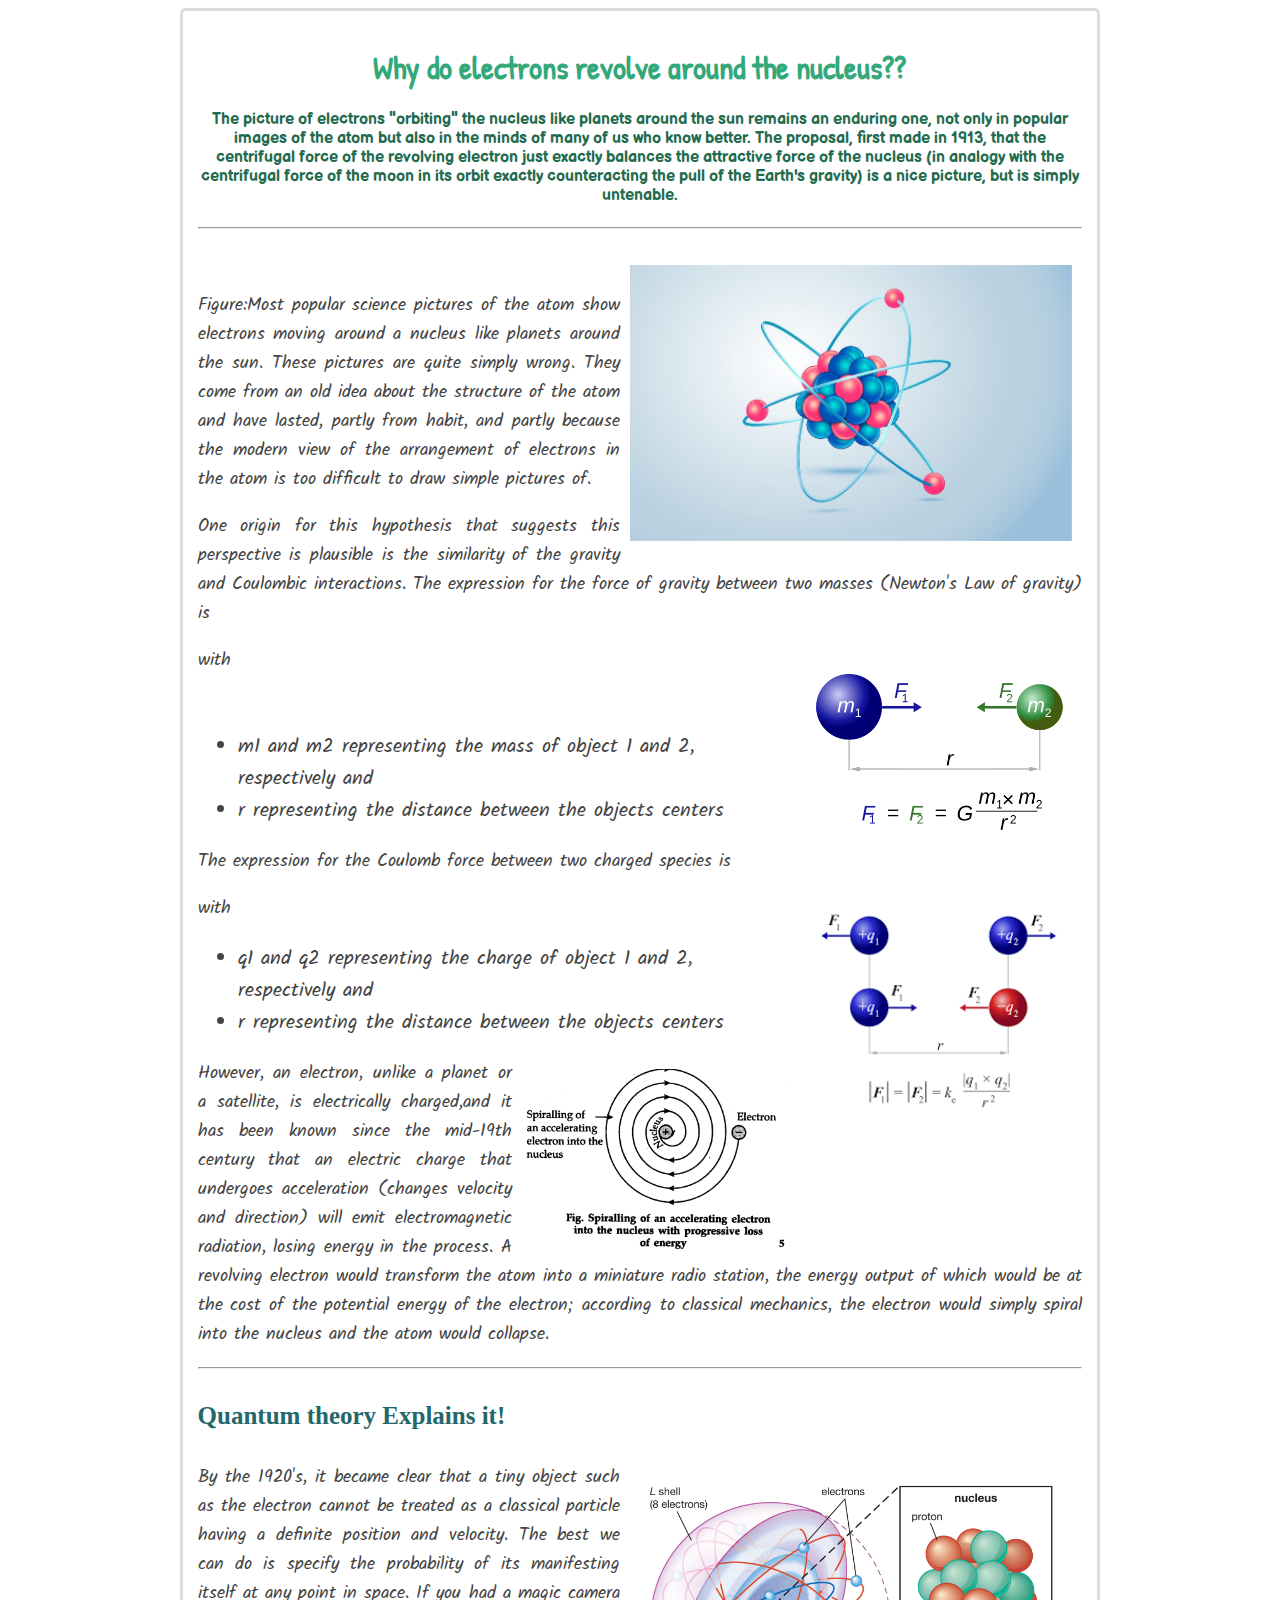
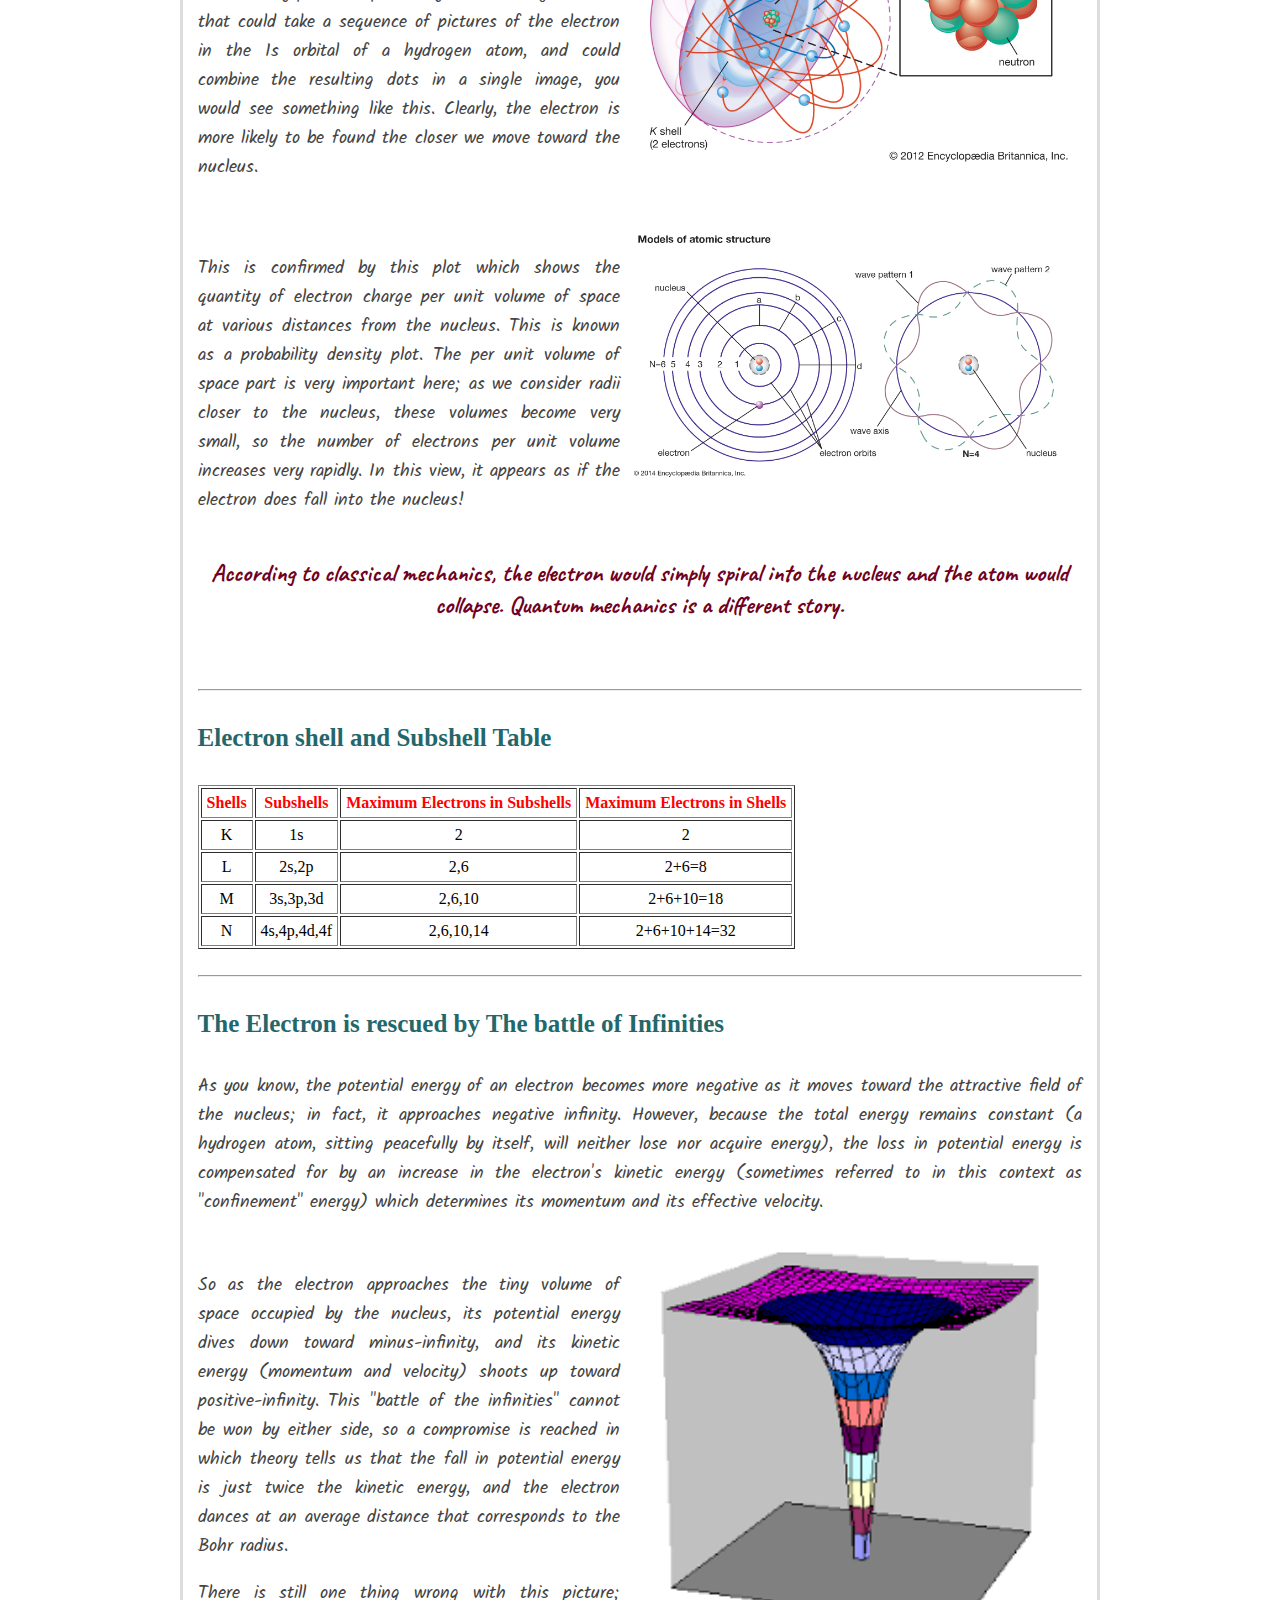
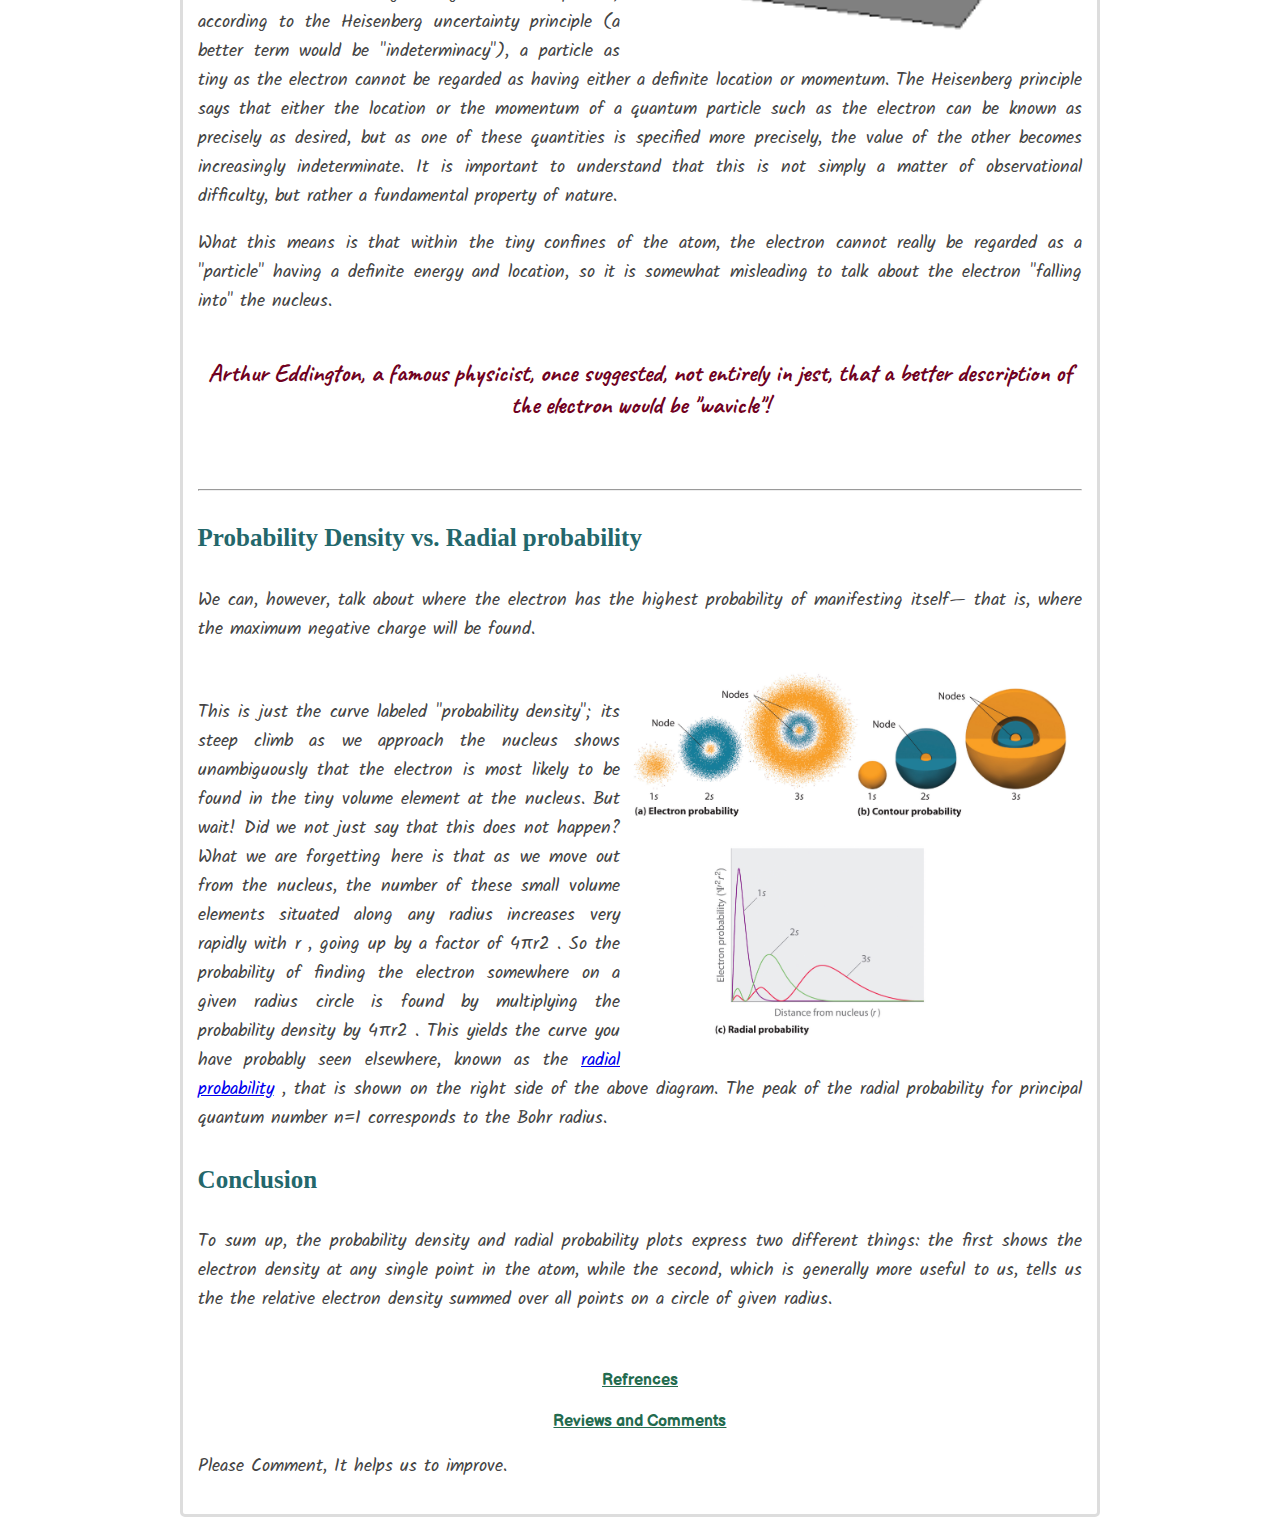
<file: index.html>
<!doctype html>
<!-- Html Tag Main Branch-->
<html>
    <!--Head of the HTML -->
    <head>
        <title>Why do electrons revolve around the nucleus??</title>
        <link rel="stylesheet" href="atoms.css">
    </head>
    <!--Body of the HTML -->
    <body>
        <!--Div Tag Main Branch-->
        <div class="page">
            <h1 class="heading">Why do electrons revolve around the nucleus??</h1>
            <h4 class="top-para"><p>The picture of electrons "orbiting" the nucleus like planets around the sun remains an enduring one, not only in popular images of the atom but also in the minds of many of us who know better. The proposal, first made in 1913, that the centrifugal force of the revolving electron just exactly balances the attractive force of the nucleus (in analogy with the centrifugal force of the moon in its orbit exactly counteracting the pull of the Earth's gravity) is a nice picture, but is simply untenable.</p></h4>
            <hr>
            <br>
            <a href="https://courses.lumenlearning.com/boundless-chemistry/chapter/the-structure-of-the-atom/" target="_blank">
                <img class="article-image"  src="images\Class-11-Structure-of-an-Atom.jpg" >
            </a>
            <br>
            <p class="para">Figure:Most popular science pictures of the atom show electrons moving around a nucleus like planets around the sun. These pictures are quite simply wrong. They come from an old idea about the structure of the atom and have lasted, partly from habit, and partly because the modern view of the arrangement of electrons in the atom is too difficult to draw simple pictures of.</p>
            <p class="para">One origin for this hypothesis that suggests this perspective is plausible is the similarity of the gravity and Coulombic interactions. The expression for the force of gravity between two masses (Newton's Law of gravity) is</p>
            <a href="https://www.toppr.com/guides/physics-formulas/gravitational-force-formula/" target="_blank">
                <img class="article-image1"  src="images\Gravitational-force-1024x717.jpg">
            </a>
            <p class="para-word">with</p>
            <br>
            <ul class="para-list">
                <li>m1  and  m2  representing the mass of object 1 and 2, respectively and</li>
                <li>r  representing the distance between the objects centers</li>
            </ul>
            <p class="para">The expression for the Coulomb force between two charged species is</p>
            <a href="https://en.wikipedia.org/wiki/Coulomb%27s_law" target="_blank">
                <img class="article-image1"  src="images\CoulumbLaw.jpg">
            </a>
            <p class="para-word">with</p>
            <ul class="para-list">
                <li>q1  and  q2  representing the charge of object 1 and 2, respectively and</li>
                <li>r  representing the distance between the objects centers</li>
            </ul>
            <a href="https://ask.learncbse.in/t/give-the-drawbacks-of-rutherfords-atomic-model/4432" target="_blank">
                <img class="article-image1" src="images\Death of electron.jpg">
            </a>
            <p class="para">However, an electron, unlike a planet or a satellite, is electrically charged,and it has been known since the mid-19th century that an electric charge that undergoes acceleration (changes velocity and direction) will emit electromagnetic radiation, losing energy in the process. A revolving electron would transform the atom into a miniature radio station, the energy output of which would be at the cost of the potential energy of the electron; according to classical mechanics, the electron would simply spiral into the nucleus and the atom would collapse.
            </p>
            <hr>
            <h4 class="sub-heading"><p>Quantum theory Explains it!</p></h4>
            <a href="https://www.britannica.com/science/atom/The-laws-of-quantum-mechanics" target="_blank">
                <img class="article-image"  src="images\Shell-atomic-model-shell-shells-electrons-energy.jpg">
            </a>
            <p class="para">By the 1920's, it became clear that a tiny object such as the electron cannot be treated as a classical particle having a definite position and velocity. The best we can do is specify the probability of its manifesting itself at any point in space. If you had a magic camera that could take a sequence of pictures of the electron in the 1s orbital of a hydrogen atom, and could combine the resulting dots in a single image, you would see something like this. Clearly, the electron is more likely to be found the closer we move toward the nucleus.</p>
            
            <br>
            <a class="new-link" href="https://www.britannica.com/science/physics-science/Quantum-mechanics" target="_blank">
                <img class="article-image"  src="images\electron-theory-Bohr-point-mass-energy-levels.jpg">
            </a>
            <br>
            <p class="para">This is confirmed by this plot which shows the quantity of electron charge per unit volume of space at various distances from the nucleus. This is known as a probability density plot. The per unit volume of space part is very important here; as we consider radii closer to the nucleus, these volumes become very small, so the number of electrons per unit volume increases very rapidly. In this view, it appears as if the electron does fall into the nucleus!</p>
            <h5 class="para-highlight"><p>According to classical mechanics, the electron would simply spiral into the nucleus and the atom would collapse. Quantum mechanics is a different story.</p></h5>
            <br>
            <hr>
            <h4 class="sub-heading"><p>Electron shell and Subshell Table</p></h4>
            <!--Table in the HTML-->
            <table class="chart" border="1" cellpadding="5">
                <tr>
                    <th><span style="color: red">Shells</span></th>
                    <th><span style="color: red">Subshells</span></th>
                    <th><span style="color: red">Maximum Electrons in Subshells</span></th>
                    <th><span style="color: red">Maximum Electrons in Shells</span></th>
                </tr>
                <tr>
                    <td>K</td>
                    <td>1s</td>
                    <td>2</td>
                    <td>2</td>
                </tr>
                <tr>
                    <td>L</td>
                    <td>2s,2p</td>
                    <td>2,6</td>
                    <td>2+6=8</td>
                </tr>
                <tr>
                    <td>M</td>
                    <td>3s,3p,3d</td>
                    <td>2,6,10</td>
                    <td>2+6+10=18</td>
                </tr>
                <tr>
                    <td>N</td>
                    <td>4s,4p,4d,4f</td>
                    <td>2,6,10,14</td>
                    <td>2+6+10+14=32</td>
                </tr>
            </table>
            <br>
            <hr>
            <h4 class="sub-heading"><p>The Electron is rescued by The battle of Infinities</p></h4>
            <p class="para">As you know, the potential energy of an electron becomes more negative as it moves toward the attractive field of the nucleus; in fact, it approaches negative infinity. However, because the total energy remains constant (a hydrogen atom, sitting peacefully by itself, will neither lose nor acquire energy), the loss in potential energy is compensated for by an increase in the electron's kinetic energy (sometimes referred to in this context as "confinement" energy) which determines its momentum and its effective velocity.</p>
            <a class="new-link" href="http://electron6.phys.utk.edu/phys250/modules/module%203/hydrogen_atom.htm" target="_blank">
                <img class="article-image" src="images\Infinity.jpg">
            </a>
            <br>
            <p class="para">So as the electron approaches the tiny volume of space occupied by the nucleus, its potential energy dives down toward minus-infinity, and its kinetic energy (momentum and velocity) shoots up toward positive-infinity. This "battle of the infinities" cannot be won by either side, so a compromise is reached in which theory tells us that the fall in potential energy is just twice the kinetic energy, and the electron dances at an average distance that corresponds to the Bohr radius.</p>
            <p class="para">There is still one thing wrong with this picture; according to the Heisenberg uncertainty principle (a better term would be "indeterminacy"), a particle as tiny as the electron cannot be regarded as having either a definite location or momentum. The Heisenberg principle says that either the location or the momentum of a quantum particle such as the electron can be known as precisely as desired, but as one of these quantities is specified more precisely, the value of the other becomes increasingly indeterminate. It is important to understand that this is not simply a matter of observational difficulty, but rather a fundamental property of nature.</p>
            <p class="para">What this means is that within the tiny confines of the atom, the electron cannot really be regarded as a "particle" having a definite energy and location, so it is somewhat misleading to talk about the electron "falling into" the nucleus.</p>
            <h5 class="para-highlight"><p>Arthur Eddington, a famous physicist, once suggested, not entirely in jest, that a better description of the electron would be "wavicle"!</p></h5>
            <br>
            <hr>
            <h4 class="sub-heading"><p>Probability Density vs. Radial probability</p></h4>
            <p class="para">We can, however, talk about where the electron has the highest probability of manifesting itself— that is, where the maximum negative charge will be found.</p>
            <a class="new-link" href="https://chem.libretexts.org/Bookshelves/General_Chemistry/Map%3A_Chemistry_-_The_Central_Science_(Brown_et_al.)/06._Electronic_Structure_of_Atoms/6.6%3A_3D_Representation_of_Orbitals" target="_blank">
                <img class="article-image"  src="images\radial probability.jpg">
            </a>
            <br>
            <p class="para">This is just the curve labeled "probability density"; its steep climb as we approach the nucleus shows unambiguously that the electron is most likely to be found in the tiny volume element at the nucleus. But wait! Did we not just say that this does not happen? What we are forgetting here is that as we move out from the nucleus, the number of these small volume elements situated along any radius increases very rapidly with  r , going up by a factor of  4πr2 . So the probability of finding the electron somewhere on a given radius circle is found by multiplying the probability density by  4πr2 . This yields the curve you have probably seen elsewhere, known as the <a href="https://chem.libretexts.org/Bookshelves/Physical_and_Theoretical_Chemistry_Textbook_Maps/Supplemental_Modules_(Physical_and_Theoretical_Chemistry)/Quantum_Mechanics/10%3A_Multi-electron_Atoms/Radial_and_Angular_Parts_of_Atomic_Orbitals" target="_blank">radial probability</a> , that is shown on the right side of the above diagram. The peak of the radial probability for principal quantum number  n=1  corresponds to the Bohr radius.</p>
            <h4 class="sub-heading"><p>Conclusion</p></h4>
            <p class="para">To sum up, the probability density and radial probability plots express two different things: the first shows the electron density at any single point in the atom, while the second, which is generally more useful to us, tells us the the relative electron density summed over all points on a circle of given radius.</p>
            <br>
            <a class="top-para" href="AtomsRefrences.html"><h4>Refrences</h4></a>
            <a class="top-para" href="AtomsReviews.html"><h4>Reviews and Comments</h4></a>
            <p class="para">Please Comment, It helps us to improve.</p>
        </div>
    </body>
</html>
</file>
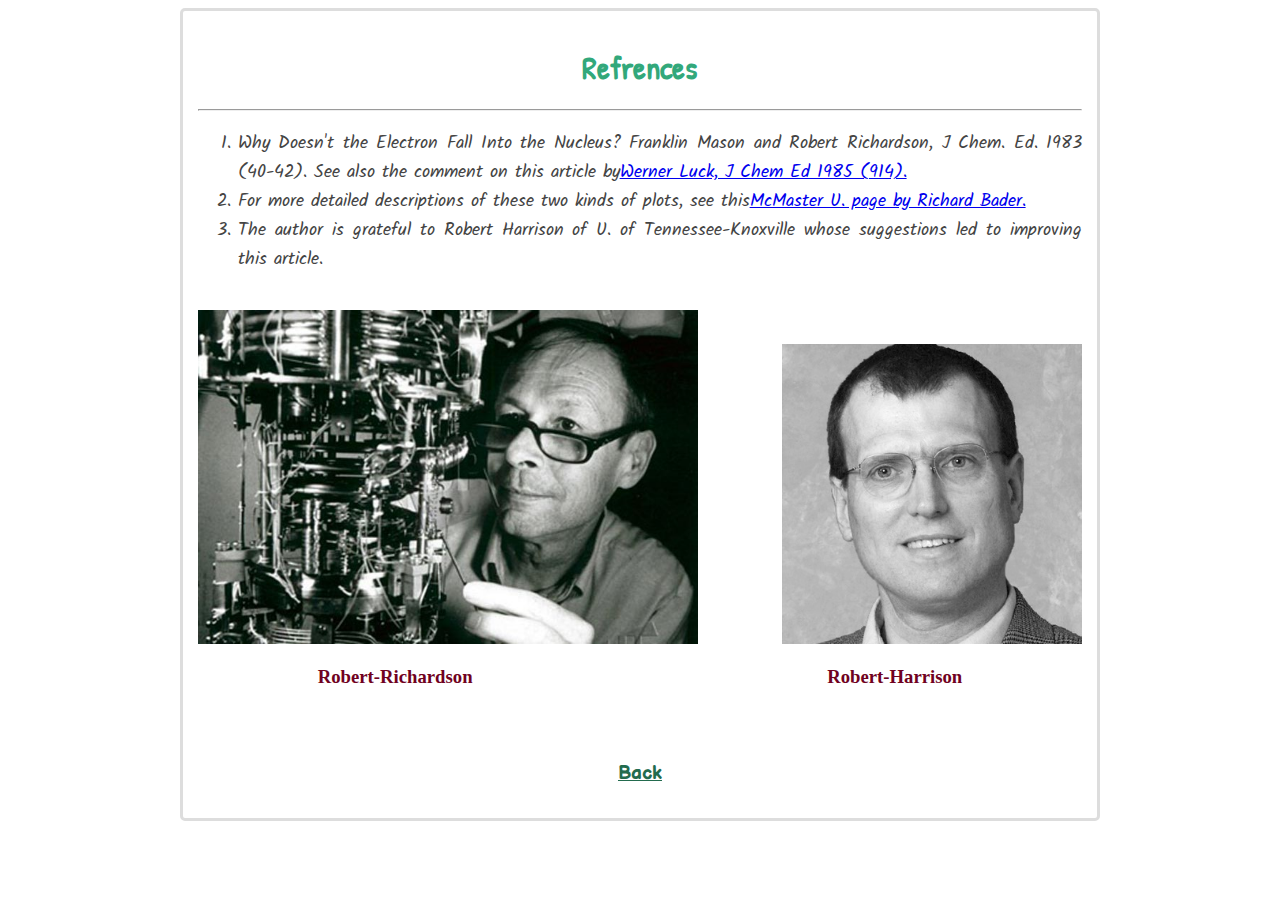
<file: AtomsRefrences.html>
<!doctype html>
<html>
    <head>
        <title>Refrences of Why do electrons revolve around the nucleus??</title>
        <link rel="stylesheet" href="atoms.css">
    </head>
    <body>
        <div class="page">
           <h1 class="heading">Refrences</h1>
            <hr>
            <ol class="para">
                <li>Why Doesn't the Electron Fall Into the Nucleus? Franklin Mason and Robert Richardson, J Chem. Ed. 1983 (40-42). See also the comment on this article by<a href="https://pubs.acs.org/doi/abs/10.1021/ed062p914.1" target="_blank">Werner Luck, J Chem Ed 1985 (914). </a></li>
                <li>For more detailed descriptions of these two kinds of plots, see this<a href="https://chem.libretexts.org/Bookshelves/Physical_and_Theoretical_Chemistry_Textbook_Maps/Book%3A_An_Introduction_to_the_Electronic_Structure_of_Atoms_and_Molecules_(Bader)/03%3A_The_Hydrogen_Atom/3.03%3A_The_Probability_Distribution_of_the_Hydrogen_Atom" target="_blank">McMaster U. page by Richard Bader.</a></li>
                <li>The author is grateful to Robert Harrison of U. of Tennessee-Knoxville whose suggestions led to improving this article.</li>
            </ol>
            <br>
            <div class="sci-image">
                <img src="images/Robert-Richardson.jpg" width="500">
                <img src="images/robert-harrison.jpg" width="300">
            </div>
            <h3 class="sci-names">Robert-Richardson Robert-Harrison</h3>
            <br>
            <br>
            <a class="top-para" href="Atoms.html"><h3>Back</h3></a>
        </div>
    </body>

</html>
</file>
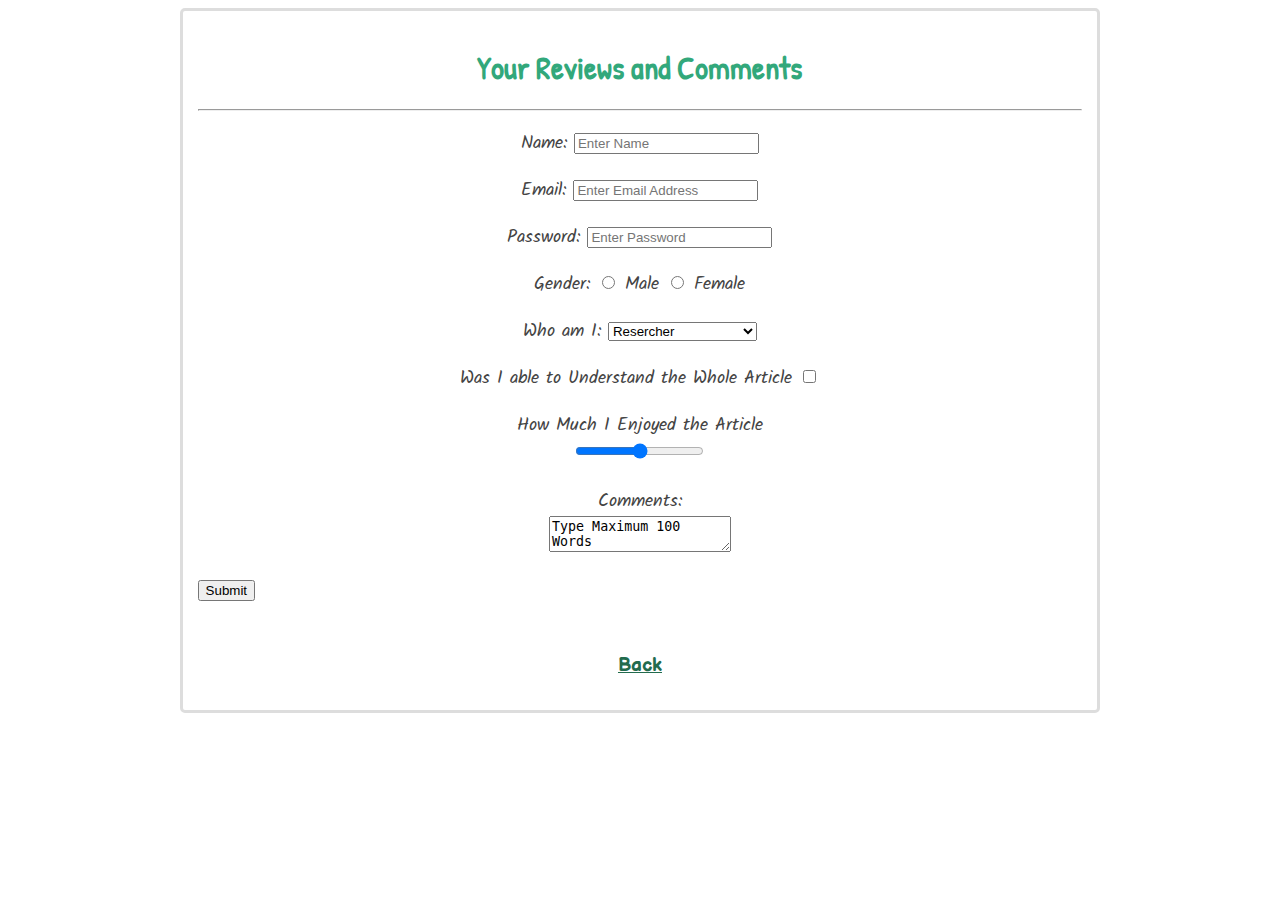
<file: AtomsReviews.html>
<!doctype html>
<html>
    <head>
        <title>Your Reviews on Why do electrons revolve around the nucleus??</title>
        <link rel="stylesheet" href="atoms.css">
    </head>
    <body>
        <div class="page">
            <h1 class="heading">Your Reviews and Comments</h1>
            <hr>
            <form action="http://jkorpela.fi/cgi-bin/echo.cgi" method="get">
                <p class="info">
                  <label for="name">Name:</label>
                    <input type="text" placeholder="Enter Name" id="name" name="name">
                </p>
                <p class="info">
                  <label for="email">Email:</label>
                    <input type="text" placeholder="Enter Email Address" id="email" name="email">
                </p>
                <p class="info">
                  <label for="password">Password:</label>
                    <input type="password" placeholder="Enter Password" id="password" name="password">
                </p>
                <p class="info">
                    Gender:
                    <input type="radio" name="gender" id="male" value="M">
                    <label for="male">Male</label>
                    <input type="radio" name="gender" id="female" value="F">
                    <label for="female">Female</label>
                </p>
                <p class="info">
                  <label for="readertype">Who am I:</label>
                    <select id="readertype" name="readertype">
                        <option>Teacher</option>
                        <option selected>Resercher</option>
                        <option>Student</option>
                        <option>Hussain Godra (Wali)</option>
                        <option>Just an ordinary Guy</option>
                    </select>
                </p>
                <p class="info">
                    <label for="understand">Was I able to Understand the Whole Article</label>
                    <input type="checkbox" id="understand" name="understand" value="Yes">
                </p>
                <p class="info">
                    How Much I Enjoyed the Article
                    <br>
                    <input type="range">
                </p>
                <p class="info">
                    <label for="comments">Comments:</label>
                    <br>
                    <textarea id="comments" name="comments">Type Maximum 100 Words</textarea>
                </p>
                <p class="button">    
                <input type="submit" value="Submit">
                </p>
            </form>
            <br>
            <a class="top-para"  href="Atoms.html"><h3>Back</h3></a>
        </div>
    </body>
</html>
</file>
<file: atoms.css>
@import url('https://fonts.googleapis.com/css2?family=Patrick+Hand&display=swap');

@import url('https://fonts.googleapis.com/css2?family=Balsamiq+Sans&display=swap');

@import url('https://fonts.googleapis.com/css2?family=Kalam&display=swap');

@import url('https://fonts.googleapis.com/css2?family=Kalam:wght@700&display=swap');

@import url('https://fonts.googleapis.com/css2?family=Caveat:wght@600&display=swap');

/*Article*/
.page{
    width: 70%;
    border:3px solid #dddddd;
    border-radius: 5px;
    padding: 15px;
    margin: auto;
}
.heading{
    font-family: "Patrick Hand" ;
    margin: 20px;
    color: #32a87b;
    text-align: center;
    
}
.top-para{
    font-family: "Balsamiq Sans" ;
    color: #236b4e;
    text-align: center;
    
}
.para{
    font-family:"Kalam" ;
    font-weight: 500px;
    font-size: 18px ;
    color: #444444;
    text-align: justify;
    
}
.para-word{
    font-family:"Kalam" ;
    font-weight: 500px;
    font-size: 18px ;
    color: #444444;
    
}
.para-list{
    font-family:"Kalam" ;
    font-size: 20px;
    color: #444444;
}

.sub-heading{
    font-family:C ;
    font-weight: 800;
    font-size: 25px;
    color: #23676b;
    
    
}
.para-highlight{
    font-family: "Caveat" ;
    font-size: 25px;
    color: #700121;
    text-align: center;
}
.article-image{
    width: 50%;
    float: right;
    margin: 10px;
}
.article-image1{
    width:30%;
    float:right;
    margin:10PX;
}
.chart{
    text-align: center;
}

/*Refrences*/
.sci-image{
    width: 100%;
    word-spacing: 80px;
    
}
.sci-names{
    text-align: center;
    word-spacing: 350px;
    color:#700121;
}
/*Reviews*/
.botton{
    font-family: "Kalam";
    font-weight: 800;
    font-size: 25px;
    color: #23676b;
    margin: auto;
}
.info{
    font-family:"Kalam" ;
    font-weight: 500px;
    font-size: 18px ;
    color: #444444;
    text-align: center;
}
</file>
